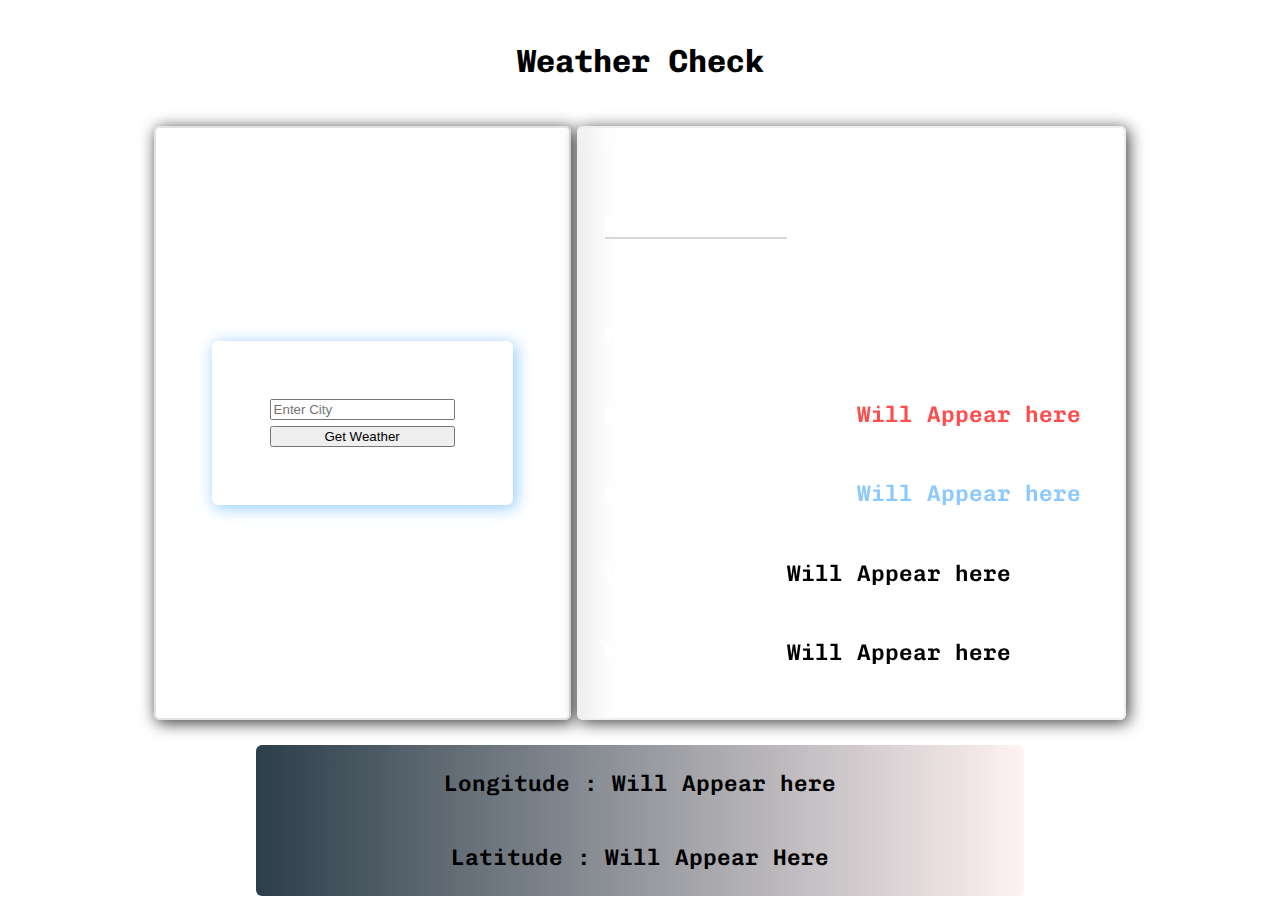
<file: exercise11/index.html>
<!DOCTYPE html>
<html lang="en">
<head>
    <meta charset="UTF-8">
    <meta name="viewport" content="width=device-width, initial-scale=1.0">
    <title>Weather Check</title>
    <link rel="preconnect" href="https://fonts.googleapis.com">
<link rel="preconnect" href="https://fonts.gstatic.com" crossorigin>
<link href="https://fonts.googleapis.com/css2?family=Chivo+Mono:ital,wght@0,100..900;1,100..900&display=swap" rel="stylesheet">
    <link href="https://cdn.jsdelivr.net/npm/bootstrap@5.2.3/dist/css/bootstrap.min.css" rel="stylesheet" integrity="sha384-rbsA2VBKQhggwzxH7pPCaAqO46MgnOM80zW1RWuH61DGLwZJEdK2Kadq2F9CUG65" crossorigin="anonymous">
   
    

            <style>
                body{
                    background: url("https://images.unsplash.com/photo-1716980197262-ce400709bf0d?q=80&w=1932&auto=format&fit=crop&ixlib=rb-4.0.3&ixid=M3wxMjA3fDB8MHxwaG90by1wYWdlfHx8fGVufDB8fHx8fA%3D%3D");
                    background-repeat: no-repeat;
                    background-size: 100%;
                    display: flex;
                    background-repeat: repeat-y;
                    flex-direction: column;
                    align-items: center;
                    justify-content:space-around;
                    /* padding-top: 66px; */
                    /* border: 2px solid red; */
                    height: 100vh;
                    font-family: 'Chivo Mono';

                }
                .res h4{
                    border-bottom: 2.6px solid rgb(216, 216, 216);
                }
                .main{
                    display: grid;
                    grid-template-columns: 4fr 8fr;
                    width: 76vw;
                    height: 66vh;
                    column-gap: 6.6px;
                   
                     

                }
                .res{
                    border-radius: 6px;
                    backdrop-filter: blur(16px);
                    border: 2.6px solid rgb(239, 239, 239);
                    box-shadow: 2.6px 2.6px 16px rgb(69, 69, 69);
                    display: flex;
                    flex-direction: column;
                    align-items: flex-start;
                    justify-content: space-around;
                    font-weight: 600;
                    padding: 26px;
                    color: white;
                    font-size: 22.6px;
                }
                .form{
                    display: grid;
                    grid-template-rows: 6fr 6fr;
                    row-gap: 6px;
                    padding: 56px;
                    /* backdrop-filter: blur(6px); */
                    background-color: white;
                    border: 2px solid white;
                    border-radius: 6px;
                    box-shadow: 2.6px 2.6px 16px rgb(144, 203, 255);
                    
                }
                .query{
                    display: flex;
                    box-shadow: 2.6px 2.6px 16px rgb(57, 57, 57);
                    flex-direction: column;
                    justify-content: space-around;
                    padding: 56px;
                    align-items: flex-start;
                    border: 2.6px solid rgb(226, 226, 226);
                    border-radius: 6px;
                    /* background-color: rgb(26, 40, 62); */
                }
                .longlat{
                    width: 60vw;
                    border-radius: 6px;
                    display: flex;
                    flex-direction: column;
                    align-items: center;
                    justify-content: space-evenly;
                    height: 16.76vh;
                    font-size: 22.6px;
                    font-weight: 600;
                    /* color: white; */
                    background: linear-gradient(to right,rgb(44, 62, 74),rgb(255, 242, 242));
                }

                #f1{
                    color: rgb(255, 77, 77);
                }

                #f2{
                    color: rgb(139, 201, 255);
                }

                #desc span{
                    font-size: 26px;
                    color: white;
                }


                span{
                    color: black;
                }

                #wim{
                    width: 66px;
                }
                
            </style>

            
            
</head>
<body>

    <h1>Weather Check</h1>

    <div class="fluid-container main" id="main">
        <div class="query" id="qry">
            <div class="form">
                <input type="text" id="name" placeholder="Enter City">
                <button type="button " onclick="getWData()" class="btn btn-dark">Get Weather</button>

            </div>
           
        </div>
        <div class="res">
            <h4>Weather Stats</h4>
            <div id="desc">Weather info will show up here</div>
         <div>Max Temperature : <span id="f1">Will Appear here</span></div>
         <div>Min Temperature : <span id="f2">Will Appear here</span> </div>
         <div>Visibility : <span id="f3">Will Appear here</span></div>
         <div>Wind Speed : <span id="f4">Will Appear here</span></div>
        </div>




    </div>
    <div class="longlat">
        <p>Longitude  <span id="lon"></span> : <span id="f5">Will Appear here</span> </p>
        <p>Latitude <span id="lat"></span> : <span id="f6">Will Appear Here</span></p>

    </div>

   

    


    <script >
       
        let api_key='bcd6c7acb03df068ffc3b2935609f195';


        async function  getWData(){

            let cityName=document.getElementById('name').value;

                
                 let data=await fetch(`https://api.openweathermap.org/data/2.5/weather?q=${cityName}&appid=${api_key}&units=metric`);
                 let res=await data.json();
                 console.log(res);
                 let f0=res.weather['0'].description;
                 document.getElementById('desc').innerText="";
                 document.getElementById('desc').innerHTML=`<span>${f0}</span><img src="http://www.openweathermap.org/img/w/${res.weather['0'].icon}.png" alt="" id="wim">`
                
                 let f1=res['main']['temp_max'];
                 let f2=res.main.temp_min;
                 let f3=res.visibility;
                 let f4=res.wind.speed;

                console.log(res.weather['0'].icon)
               
                 document.getElementById('f1').innerText=`${f1} deg Celsius`;
                 document.getElementById('f2').innerText=`${f2} deg Celsius`;
                 document.getElementById('f3').innerText=`${f3} meters`;
                 document.getElementById('f4').innerText=`${f4} Km/hr`;
                 
                 document.getElementById('lon').innerText=`of ${cityName}`;
                 document.getElementById('lat').innerText=`of ${cityName}`;
                 document.getElementById('f5').innerText=`${res.coord.lon} deg`;
                 document.getElementById('f6').innerText=`${res.coord.lat} deg`;
            }
               
            
            </script>
    
       
</body>
</html>
</file>
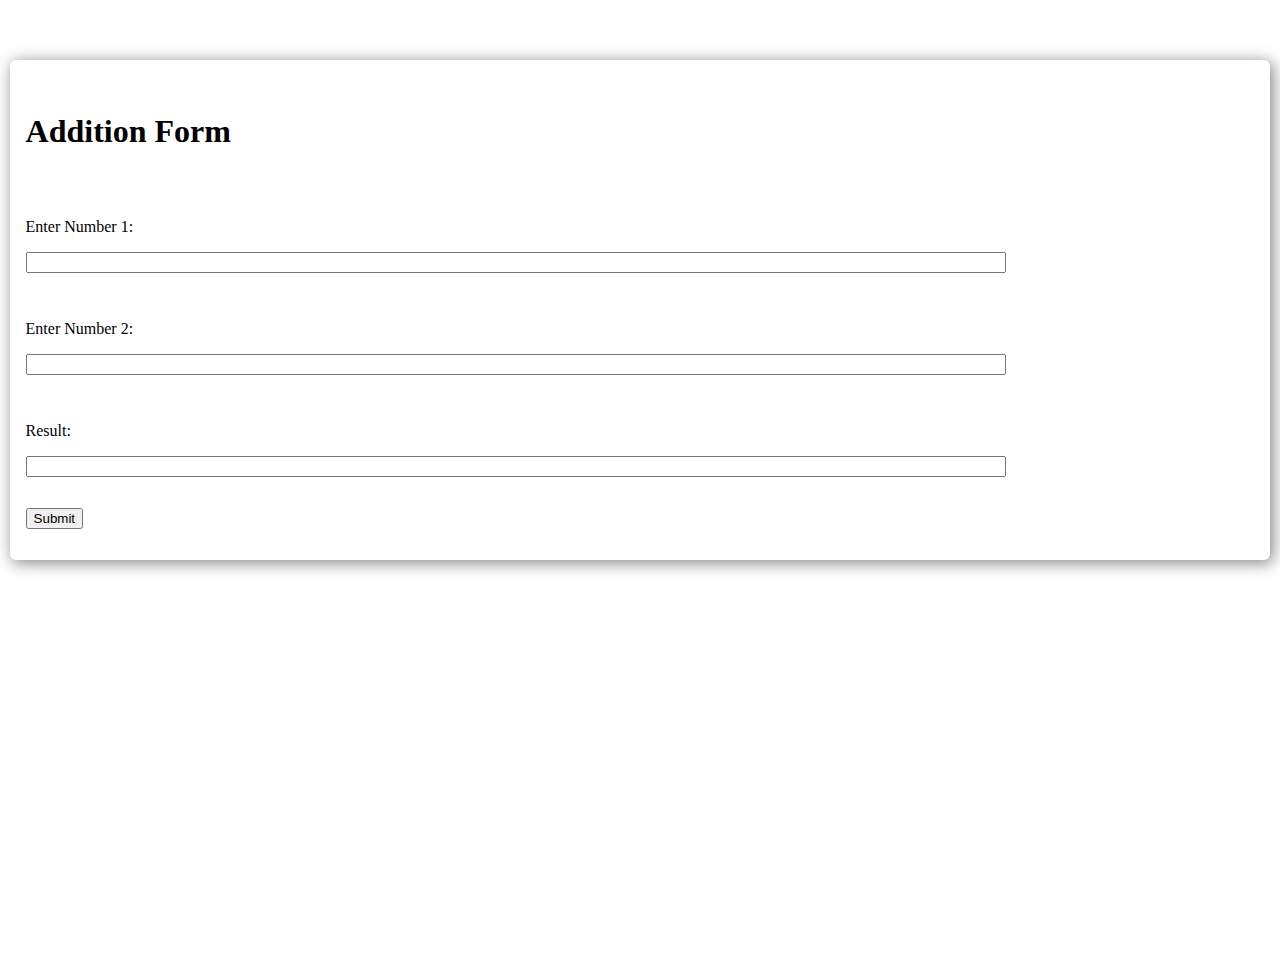
<file: domex1.html>
<!DOCTYPE html>
<html lang="en">
<head>
    <meta charset="UTF-8">
    <meta name="viewport" content="width=device-width, initial-scale=1.0">
    <title>DOM Manip | exercise 1</title>
    <link href="https://cdn.jsdelivr.net/npm/bootstrap@5.2.3/dist/css/bootstrap.min.css" rel="stylesheet" integrity="sha384-rbsA2VBKQhggwzxH7pPCaAqO46MgnOM80zW1RWuH61DGLwZJEdK2Kadq2F9CUG65" crossorigin="anonymous">
    <link rel="stylesheet" href="./domex1.css">
   


    </script>
</head>
<body>
    <div class="form">
        <div class="innerForm">

            <h1>Addition Form</h1>

            <div>
                <p>Enter Number 1:</p>
                <input type="text" id="input1">
            </div>
            <div>
                <p>Enter Number 2:</p>
            <input type="text" id="input2">
            </div>
            <div>
                <p>Result:</p>
                <input type="text" id="res">

            </div>
        
            
            
        
           
        
            <button type="button" class="btn btn-primary" onclick="addNum()">Submit</button>
            
        </div>

       


    </div>
    
  
    




    <script src="./domex1.js"></script>
    <script src="https://cdn.jsdelivr.net/npm/bootstrap@5.2.3/dist/js/bootstrap.bundle.min.js" integrity="sha384-kenU1KFdBIe4zVF0s0G1M5b4hcpxyD9F7jL+jjXkk+Q2h455rYXK/7HAuoJl+0I4" crossorigin="anonymous"></script>
</body>
</html>
</file>
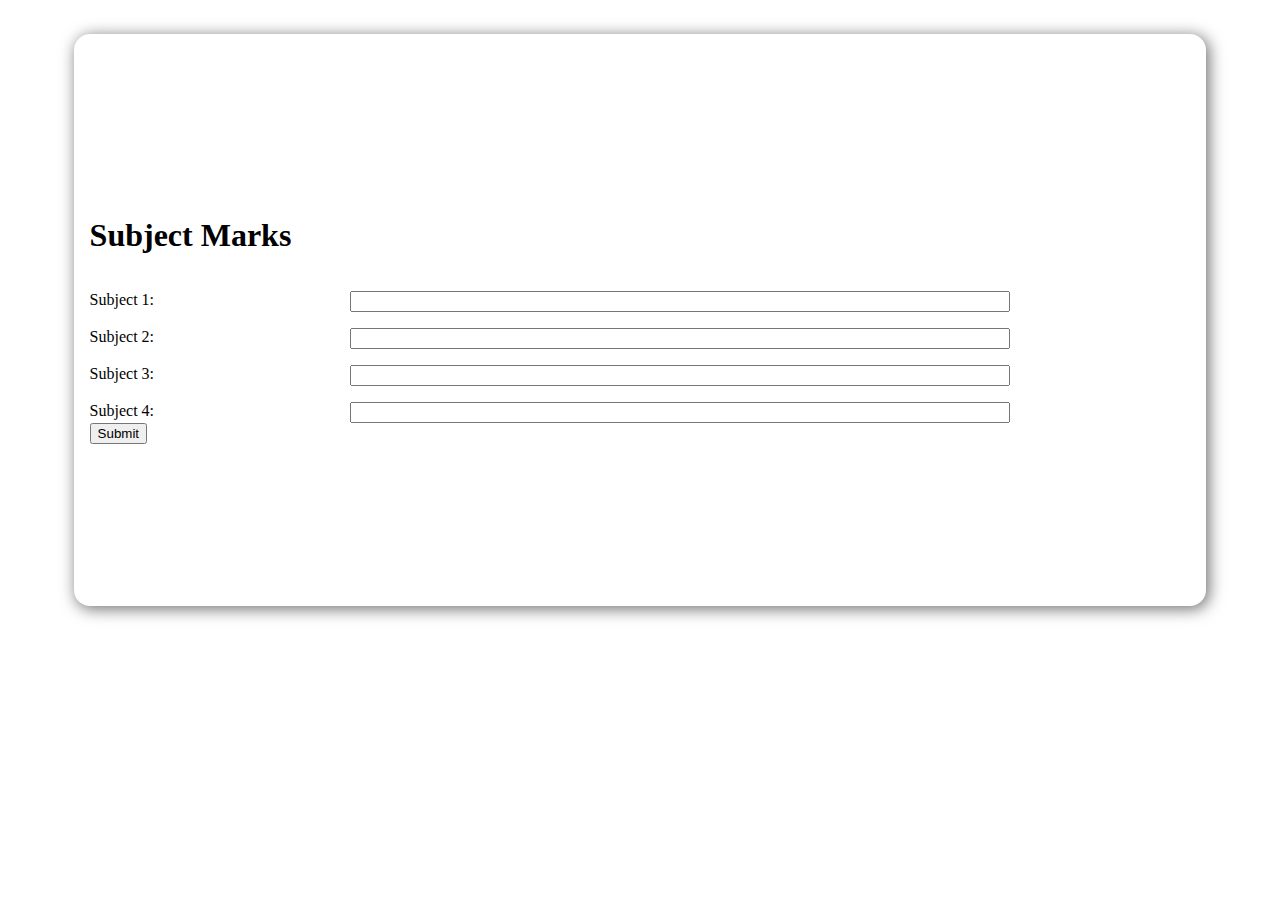
<file: domex2.html>
<!DOCTYPE html>
<html lang="en">
<head>
    <meta charset="UTF-8">
    <meta name="viewport" content="width=device-width, initial-scale=1.0">
    <title>DOM Manip | exercise 2</title>
    <link href="https://cdn.jsdelivr.net/npm/bootstrap@5.2.3/dist/css/bootstrap.min.css" rel="stylesheet" integrity="sha384-rbsA2VBKQhggwzxH7pPCaAqO46MgnOM80zW1RWuH61DGLwZJEdK2Kadq2F9CUG65" crossorigin="anonymous">
   <link rel="stylesheet" href="./domex2.css">
   

      
    </script>
</head>
<body>

    <div id="inputdata">
        
<div class="fields">
    <h1>Subject Marks</h1>
    <span></span>
    <span>Subject 1:</span>
    <input type="number" id="sub1" min="0" max="100">

    <span>Subject 2:</span>
    <input type="number" id="sub2" min="0" max="100">

    <span>Subject 3:</span>
    <input type="number" id="sub3" min="0" max="100">

    <span>Subject 4:</span>
    <input type="number" id="sub4" min="0" max="100">

</div>
<button onclick="res()" type="button" class="btn btn-primary mt-5">Submit</button>
        


    </div>
    <div id="outputTable">
        <h1>Subject Marks and GPA</h1>
<table class="table table-success table-hover w-75">
<thead>
    <tr>
        <th>Subject</th>
        <th>Marks</th>
    </tr>
</thead>
<tbody>
    <tr>

        <td>Subject 1</td>
        <td id="s1"></td>

    </tr>

    <tr>

        <td>Subject 2</td>
        <td id="s2"></td>

    </tr>

    <tr>

        <td>Subject 3</td>
        <td id="s3"></td>

    </tr>

    <tr>

        <td>Subject 4</td>
        <td id="s4"></td>

    </tr>
   


</tbody>

</table>

<h4>Overall GPA : <span id="gpa">100</span></h4>

<button type="button" onclick="showFields()" class="btn btn-warning">Enter Marks Again</button>

    </div>



    
    <script src="domex2.js"></script>
</body>
</html>
</file>
<file: domex1.css>
.form{
    display: flex;
    flex-direction: column;
    align-items: center;
    margin-top: 60px;
    height: 100vh;
    
    
}
.innerForm{
    /* border: 2px solid red; */
    display: flex;
    flex-direction: column;
    justify-content: space-around;
    align-items: flex-start;
    border-radius: 6px;
    box-shadow: 2.6px 2.6px 16px rgb(132, 132, 132);
    padding: 16px;
    width: 96vw;
    height: 52vh;
}

.form input{
    width: 76vw;
}
</file>
<file: domex2.css>
body{
    display: flex;
    flex-direction: column;
    justify-content: center;
    align-items: center;
}
.fields{
    display: grid;
    grid-template-columns: 260px 660px;
    row-gap: 16px;
    
}

#inputdata{
    margin: 26px;
    padding: 16px;
    border-radius: 16px;
    height:60vh;
    width: 86vw;
    display: flex;
    flex-direction: column;
    justify-content: center;
    align-items: flex-start;
    
    box-shadow: 2.6px 2.6px 16px rgb(112, 112, 112);
}

#outputTable{
    width: 86vw;
    margin: 26px;
    
    padding: 16px;
    border-radius: 16px;
    height: 60vh;
    display: flex;
    flex-direction: column;
    justify-content: center;
    align-items: flex-start;
    display: none;

    box-shadow: 2.6px 2.6px 16px rgb(112, 112, 112);
    
}
</file>
